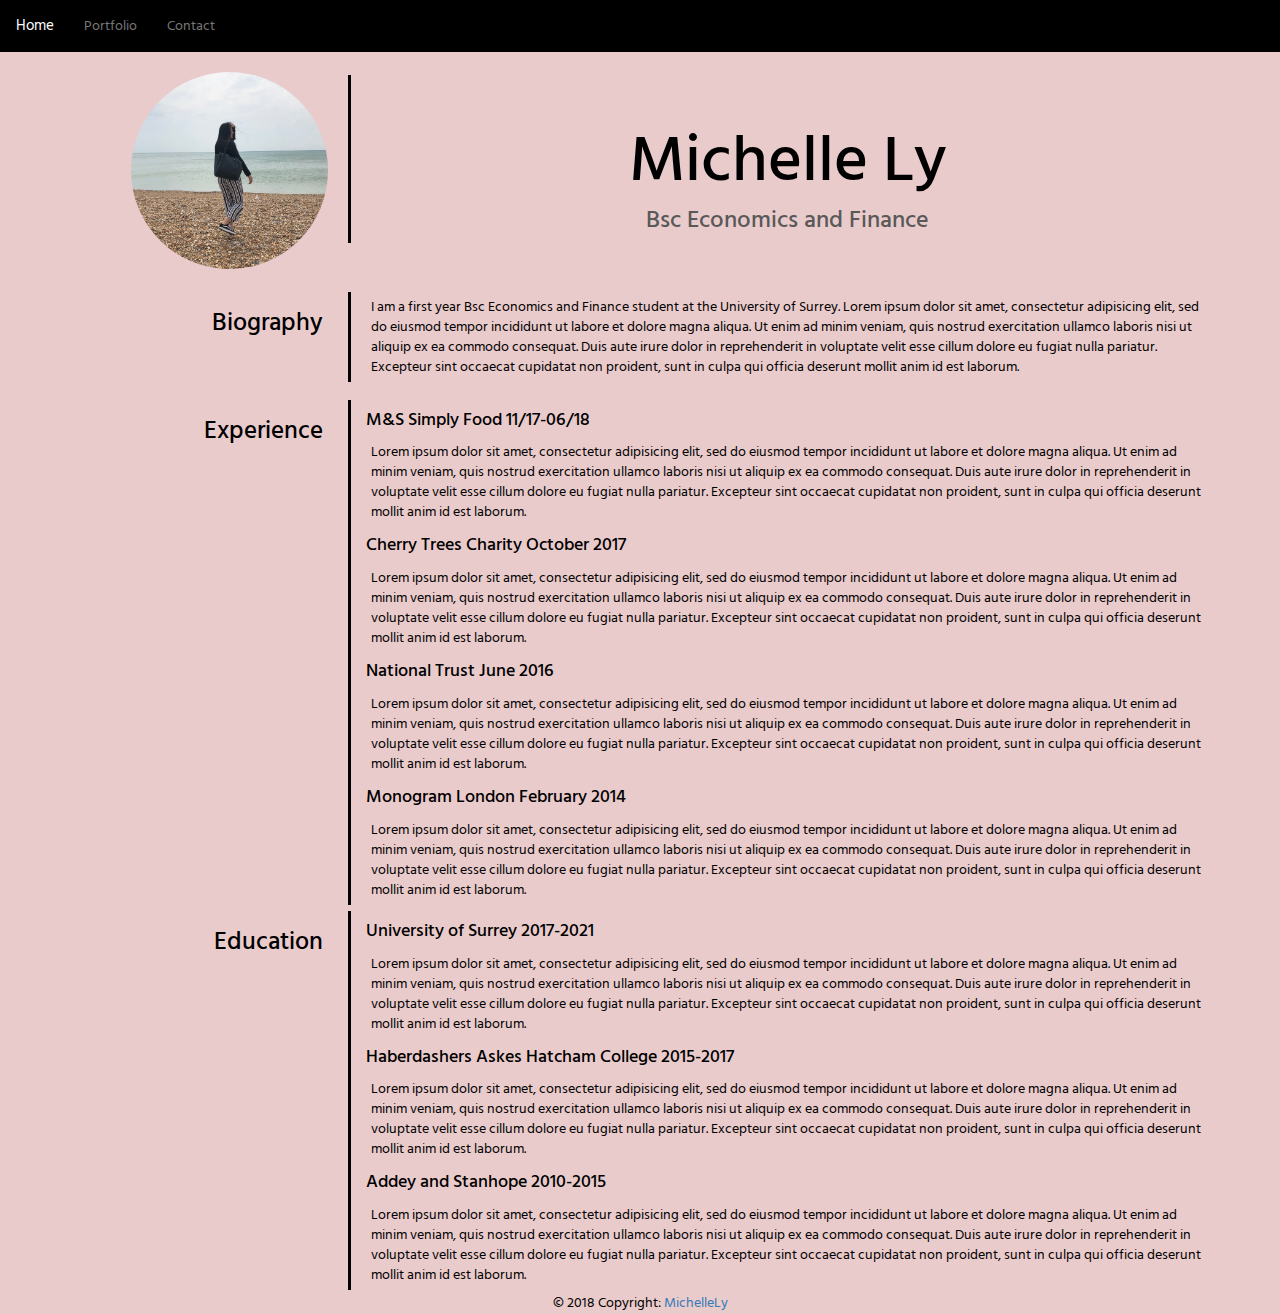
<file: index.html>
<!DOCTYPE html>
<html>
	<head>
		<title>Michelle Ly</title>
		<link rel="stylesheet" href="https://maxcdn.bootstrapcdn.com/bootstrap/3.3.7/css/bootstrap.min.css" integrity="sha384-BVYiiSIFeK1dGmJRAkycuHAHRg32OmUcww7on3RYdg4Va+PmSTsz/K68vbdEjh4u" crossorigin="anonymous">
		<link rel="stylesheet" type="text/css" href="css/index.css">
		<link rel="stylesheet" type="text/css" href="css/global.css">
		<link href="https://fonts.googleapis.com/css?family=Hind+Siliguri" rel="stylesheet">
		<script
  			src="https://code.jquery.com/jquery-3.3.1.slim.min.js"
  			integrity="sha256-3edrmyuQ0w65f8gfBsqowzjJe2iM6n0nKciPUp8y+7E="
  			crossorigin="anonymous">
  		</script>
  		<script src="https://maxcdn.bootstrapcdn.com/bootstrap/3.3.7/js/bootstrap.min.js" integrity="sha384-Tc5IQib027qvyjSMfHjOMaLkfuWVxZxUPnCJA7l2mCWNIpG9mGCD8wGNIcPD7Txa" crossorigin="anonymous">
		</script>
		<link href="/YOUR_PATH/favicon.ico" rel="icon" type="image/x-icon" />
		<link href="[data-uri]" rel="icon" type="image/x-icon" />
		<link rel="stylesheet" href="https://use.fontawesome.com/releases/v5.1.0/css/all.css" integrity="sha384-lKuwvrZot6UHsBSfcMvOkWwlCMgc0TaWr+30HWe3a4ltaBwTZhyTEggF5tJv8tbt" crossorigin="anonymous">
	</head>

	<body>
		<nav class="navbar navbar-default">
		 	<div class="container-fluid">
		    <!-- Brand and toggle get grouped for better mobile display -->
		    	<div class="navbar-header">
		     	<button type="button" class="navbar-toggle collapsed" data-toggle="collapse" data-target="#bs-example-navbar-collapse-1" aria-expanded="false">
		       		<span class="sr-only">Toggle navigation</span>
		        	<span class="icon-bar"></span>
		        	<span class="icon-bar"></span>
		        	<span class="icon-bar"></span>
		    	</button>
		      		<a class="navbar-brand" href="index.html">Home</a>
		   		</div>

		    <!-- Collect the nav links, forms, and other content for toggling -->
		    	<div class="collapse navbar-collapse" id="bs-example-navbar-collapse-1">
		    		<ul class="nav navbar-nav">
		        		<li><a href="portfolio.html">Portfolio</a></li>
		        		<li><a href="contact.html">Contact</a></li>
		    		</ul>
		    	</div><!-- /.navbar-collapse -->
			</div><!-- /.container-fluid -->

		</nav>	

		<div class="container">
			<div class ="row">
				<div class ="col-sm-3">
					<img src="images/3.jpg" class="img-responsive">
				</div>
				
				<div class="col-sm-9">
					<h1>Michelle Ly</h1>
					<h3>Bsc Economics and Finance</h3>
				</div>
			</div>

			<div class="row">
				<div class = "col-sm-3">
					<h2><i class="fas fa-book"></i> Biography</h2>
				</div>

			<div class="col-sm-9">
				<p> I am a first year Bsc Economics and Finance student at the University of Surrey.
					Lorem ipsum dolor sit amet, consectetur adipisicing elit, sed do eiusmod
				tempor incididunt ut labore et dolore magna aliqua. Ut enim ad minim veniam,
				quis nostrud exercitation ullamco laboris nisi ut aliquip ex ea commodo
				consequat. Duis aute irure dolor in reprehenderit in voluptate velit esse
				cillum dolore eu fugiat nulla pariatur. Excepteur sint occaecat cupidatat non
				proident, sunt in culpa qui officia deserunt mollit anim id est laborum.	
			</div>
		</div>


		<div class="row">
			<div class = "col-sm-3">
				<h2><i class="fas fa-graduation-cap"></i> Experience</h2>
			</div>

			<div class="col-sm-9">
				<h5>M&S Simply Food 11/17-06/18</h5>
					<p>Lorem ipsum dolor sit amet, consectetur adipisicing elit, sed do eiusmod
					tempor incididunt ut labore et dolore magna aliqua. Ut enim ad minim veniam,
					quis nostrud exercitation ullamco laboris nisi ut aliquip ex ea commodo
					consequat. Duis aute irure dolor in reprehenderit in voluptate velit esse
					cillum dolore eu fugiat nulla pariatur. Excepteur sint occaecat cupidatat non
					proident, sunt in culpa qui officia deserunt mollit anim id est laborum.</p>
				<h5>Cherry Trees Charity October 2017</h5>
					<P>Lorem ipsum dolor sit amet, consectetur adipisicing elit, sed do eiusmod
					tempor incididunt ut labore et dolore magna aliqua. Ut enim ad minim veniam,
					quis nostrud exercitation ullamco laboris nisi ut aliquip ex ea commodo
					consequat. Duis aute irure dolor in reprehenderit in voluptate velit esse
					cillum dolore eu fugiat nulla pariatur. Excepteur sint occaecat cupidatat non
					proident, sunt in culpa qui officia deserunt mollit anim id est laborum.</P>
				<h5>National Trust June 2016</h5>	
					<p>Lorem ipsum dolor sit amet, consectetur adipisicing elit, sed do eiusmod
					tempor incididunt ut labore et dolore magna aliqua. Ut enim ad minim veniam,
					quis nostrud exercitation ullamco laboris nisi ut aliquip ex ea commodo
					consequat. Duis aute irure dolor in reprehenderit in voluptate velit esse
					cillum dolore eu fugiat nulla pariatur. Excepteur sint occaecat cupidatat non
					proident, sunt in culpa qui officia deserunt mollit anim id est laborum.</p>
				<h5>Monogram London February 2014</h5>
					<p>Lorem ipsum dolor sit amet, consectetur adipisicing elit, sed do eiusmod
					tempor incididunt ut labore et dolore magna aliqua. Ut enim ad minim veniam,
					quis nostrud exercitation ullamco laboris nisi ut aliquip ex ea commodo
					consequat. Duis aute irure dolor in reprehenderit in voluptate velit esse
					cillum dolore eu fugiat nulla pariatur. Excepteur sint occaecat cupidatat non
					proident, sunt in culpa qui officia deserunt mollit anim id est laborum.</p>	
			</div>
		</div>

		<div class="row">
			<div class = "col-sm-3">
				<h2><i class="fas fa-book-open"></i> Education</h2>
			</div>

			<div class="col-sm-9">
				<h5>University of Surrey 2017-2021</h5>
					<p>Lorem ipsum dolor sit amet, consectetur adipisicing elit, sed do eiusmod
					tempor incididunt ut labore et dolore magna aliqua. Ut enim ad minim veniam,
					quis nostrud exercitation ullamco laboris nisi ut aliquip ex ea commodo
					consequat. Duis aute irure dolor in reprehenderit in voluptate velit esse
					cillum dolore eu fugiat nulla pariatur. Excepteur sint occaecat cupidatat non
					proident, sunt in culpa qui officia deserunt mollit anim id est laborum.</p>
				<h5>Haberdashers Askes Hatcham College 2015-2017</h5>
					<p>Lorem ipsum dolor sit amet, consectetur adipisicing elit, sed do eiusmod
					tempor incididunt ut labore et dolore magna aliqua. Ut enim ad minim veniam,
					quis nostrud exercitation ullamco laboris nisi ut aliquip ex ea commodo
					consequat. Duis aute irure dolor in reprehenderit in voluptate velit esse
					cillum dolore eu fugiat nulla pariatur. Excepteur sint occaecat cupidatat non
					proident, sunt in culpa qui officia deserunt mollit anim id est laborum.</p>
				<h5>Addey and Stanhope 2010-2015</h5>
					<p>Lorem ipsum dolor sit amet, consectetur adipisicing elit, sed do eiusmod
					tempor incididunt ut labore et dolore magna aliqua. Ut enim ad minim veniam,
					quis nostrud exercitation ullamco laboris nisi ut aliquip ex ea commodo
					consequat. Duis aute irure dolor in reprehenderit in voluptate velit esse
					cillum dolore eu fugiat nulla pariatur. Excepteur sint occaecat cupidatat non
					proident, sunt in culpa qui officia deserunt mollit anim id est laborum.</p>
			</div>
		</div>
	</div>

		<footer class="page-footer font-small blue">
			 <!-- Copyright -->
			<div class="footer-copyright text-center py-3">© 2018 Copyright:
				<a href="index.html"> MichelleLy</a>
			</div>
			  <!-- Copyright -->
		</footer>	
	</body>
</html>
</file>
<file: css/index.css>
.img-responsive {
	margin-right: 5px;
	margin-left: auto;
	width:75%;
	margin-bottom: 20px;
	border-radius: 50%
}

.name {
	font-size: 30px;
	text-decoration: underline;
}
 h1 {
 	text-align:center;
 	font-size: 65px;
 	margin-top: 50px;
 }

h2 {
	font-size: 25px;
	margin-right:10px;
	padding-bottom: 50px;
}

h3 {
	text-align: center;
	font: 10px;
	color: #595959;
	margin-top:3px;
}

h5	{
	font-size:18px;
}

 p	{
 	padding:3px;
 	margin:2px;
 }

 .col-sm-3 {
 	text-align: right;
}

.col-sm-9 {
	margin-top:3px;
	margin-bottom:3px;
	border-left:solid;
}
</file>
<file: css/global.css>
body {
    font-family: 'Hind Siliguri', sans-serif;
    font-size: 14px;
    line-height: 1.42857143;
    color: black;
    background-color: #eacbcb;    
}

.navbar-default {
    background-color: #000;
    border-color: #000;
    border-radius: 0px
}

 .navbar-default .navbar-brand{
 	color: white;
 	font-size:15px;
 }
</file>
